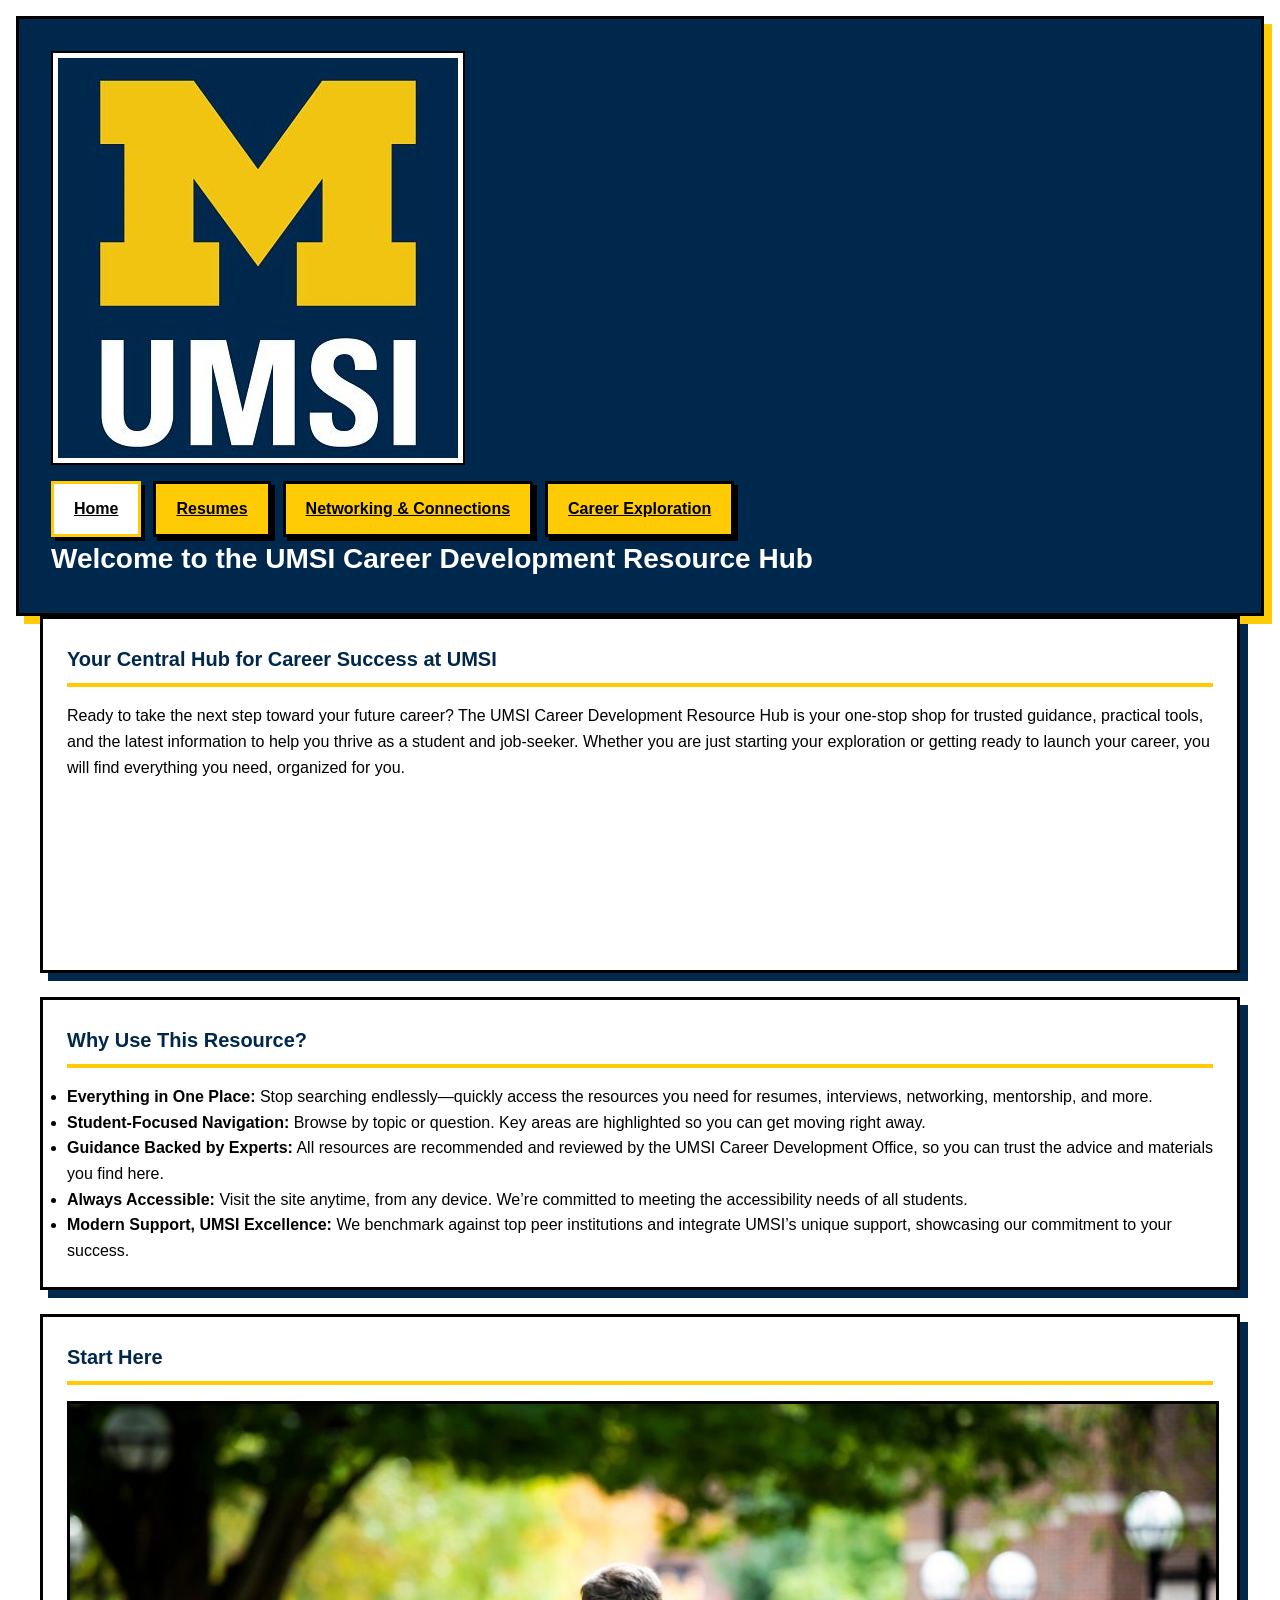
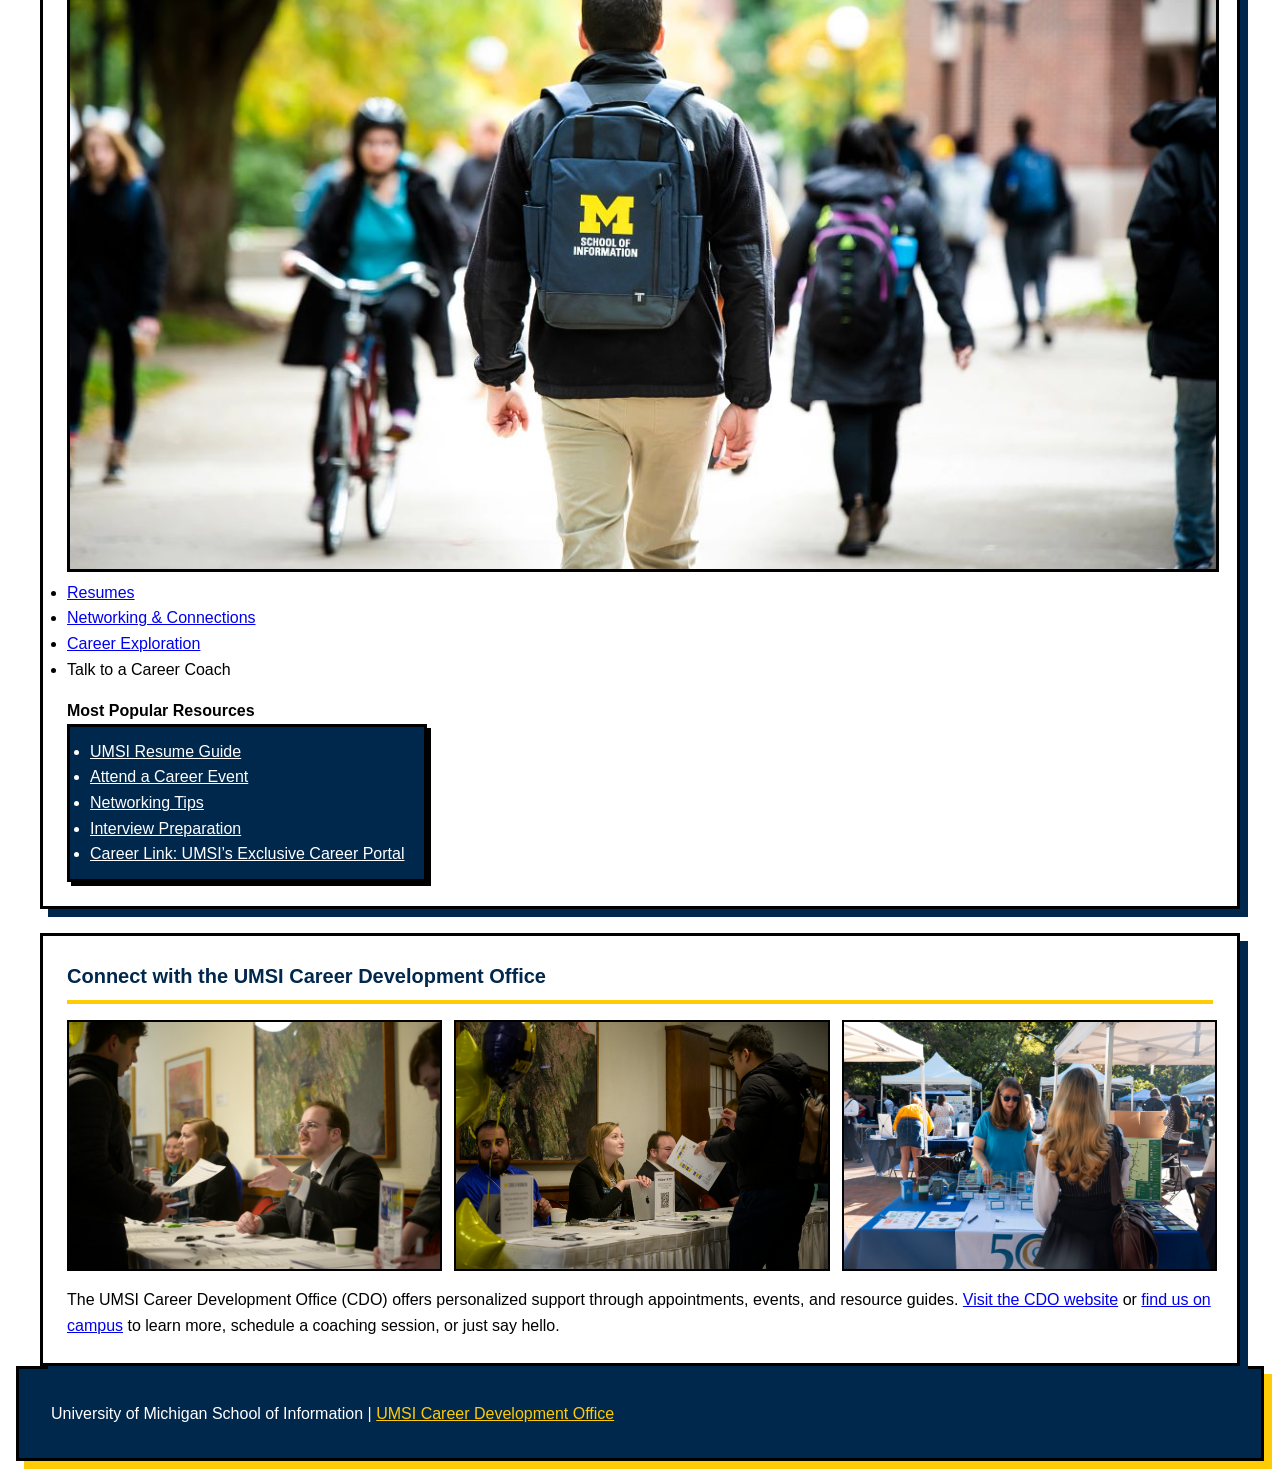
<file: index.html>
<!DOCTYPE html>
<html lang="en">
<head>
    <meta charset="UTF-8">
    <meta name="viewport" content="width=device-width, initial-scale=1.0">
    <link rel="stylesheet" href="css/html5reset.css">
    <link rel="stylesheet" href="css/styles.css">
    <title>MSI Career Development Resource Hub</title>
</head>
<body>

    <header>
  <div class="skip"><a href="">Skip to Main Content</a></div>
        <img src="images/UMSI_signature_vertical_informal_solidblue.jpg" alt="UMSI Logo">
        <nav>
            <ul>
                <li class="active"><a href = "index.html">Home</a></li>
                <li><a href = "resume.html">Resumes</a></li>
                <li><a href = "Networking.html">Networking & Connections</a></li>
                <li><a href = "planning.html">Career Exploration</a></li>
            </ul>
        </nav>
    <h1>Welcome to the UMSI Career Development Resource Hub</h1>
    </header>

    <main id="main-content" class="container">
      <section>
      <h2>Your Central Hub for Career Success at UMSI</h2>
      <p>
        Ready to take the next step toward your future career? The UMSI Career Development Resource Hub is your one-stop shop for trusted guidance, practical tools, and the latest information to help you thrive as a student and job-seeker. Whether you are just starting your exploration or getting ready to launch your career, you will find everything you need, organized for you.
      </p>
      <div class="iframe-container">
      <iframe src="https://www.youtube.com/embed/GSjGeDYJ5Nk?si=qhxJPRTIT___x8hG" title="YouTube video player" frameborder="0" allow="accelerometer; autoplay; clipboard-write; encrypted-media; gyroscope; picture-in-picture; web-share" referrerpolicy="strict-origin-when-cross-origin" allowfullscreen></iframe>
    </div>
  </section>

    <section>
      <h2>Why Use This Resource?</h2>


      <ul>
        <li><strong>Everything in One Place:</strong> Stop searching endlessly—quickly access the resources you need for resumes, interviews, networking, mentorship, and more.</li>
        <li><strong>Student-Focused Navigation:</strong> Browse by topic or question. Key areas are highlighted so you can get moving right away.</li>
        <li><strong>Guidance Backed by Experts:</strong> All resources are recommended and reviewed by the UMSI Career Development Office, so you can trust the advice and materials you find here.</li>
        <li><strong>Always Accessible:</strong> Visit the site anytime, from any device. We’re committed to meeting the accessibility needs of all students.</li>
        <li><strong>Modern Support, UMSI Excellence:</strong> We benchmark against top peer institutions and integrate UMSI’s unique support, showcasing our commitment to your success.</li>
      </ul>
    </section>


    <section>
      <h2>Start Here</h2>
      <div>
        <img src="images/UMSI_CampusFall_UMSIBackpack_02.jpg" alt="A student wears a UMSI backpack in fall on the drag.">
        <ul>
            <li><a href="resume.html">Resumes</a></li>
            <li><a href = "Networking.html">Networking & Connections</a></li>
            <li><a href = "planning.html">Career Exploration</a></li>
            <li><a>Talk to a Career Coach</a></li>
        </ul>
      </div>

      <div>
        <h3>Most Popular Resources</h3>
        <ul class="subset">
          <li><a href="https://docs.google.com/document/d/1_1GfDJyVGIgE82MZjVhuWT_aB_2Hcj1NN62FUCXoR_o/edit?tab=t.0" target="_blank">UMSI Resume Guide</a></li>
          <li><a href="https://umich.instructure.com/courses/137916/pages/attend-an-event" target="_blank">Attend a Career Event</a></li>
          <li><a href="https://docs.google.com/document/d/18HMt79BU8ovGf9z7_P7No5tuwUS6qHNW5u0sgrepLtE/edit?tab=t.0" target="_blank">Networking Tips</a></li>
          <li><a href="https://docs.google.com/presentation/d/15n-XqsFEntdbkZz89K-ohf7Or1NnCt5CQNDG-6fh2a0/edit?usp=sharing"target="_blank">Interview Preparation</a></li>
          <li><a href="https://si-umich.12twenty.com/Login" target="_blank">Career Link: UMSI’s Exclusive Career Portal</a></li>
        </ul>
      </div>
    </section>

    <section>
      <h2>Connect with the UMSI Career Development Office</h2>
      <div class="collage">
        <img src="images/resume1.jpg" alt="A student talks to a recruiter at umsi career fair.">
        <img src="images/resume2.jpg" alt="A student talks to a recruiter at a career fair.">
        <img src="images/MCOMMONS-Earthfest2025-4.jpg" alt="A student talks to a recruiter at a career fair.">
      </div>
      <p>
        The UMSI Career Development Office (CDO) offers personalized support through appointments, events, and resource guides. <a href="https://umich.instructure.com/courses/137916" target="_blank">Visit the CDO website</a> or <a href="https://www.si.umich.edu/about-umsi/getting-umsi" target="_blank">find us on campus</a> to learn more, schedule a coaching session, or just say hello.
      </p>
    </section>
       
        <!-- Content taken & modified from UMGPT with the prompt, "Write me a webpage of intro content to help meet the following requirements - this is for the home page": and then pasted in the client objectives & project requirements"
        UMGPT. (2025). UMGPT ( GPT-4.1 August 25th version) [Large language model]. -->
    </main>
    <footer>
        <p>University of Michigan School of Information | <a href="https://umich.instructure.com/courses/137916">UMSI Career Development Office </a></p>
        </footer>
</body>
</html>

<!-- Title: "Yellowed" CSS Style
Author: Stephanie Eckles & contributors (stylestage.dev)
Date Accessed: June 11, 2024
Type: CSS Style Inspiration
Availability: https://stylestage.dev/styles/yellowed/
Note: Style concepts inspired this design.

Title: Source code from JSFiddle
Author: Unknown (JSFiddle user, no author listed)
Date accessed: June 11, 2024
Type: Source code (HTML/CSS/JavaScript)
Availability: https://jsfiddle.net/fh0tL1as/
Note: Used algorithm/concept as reference for the FAQ accordions 

Title: CSS Box-Shadow Property 
ReferenceAuthor: W3Schools.comDate 
Accessed: June 11, 2024
Type: Documentation/Reference
Availability: https://www.w3schools.com/cssref/css3_pr_box-shadow.php
Note: Box shadow property uses this as a reference.-->
</file>
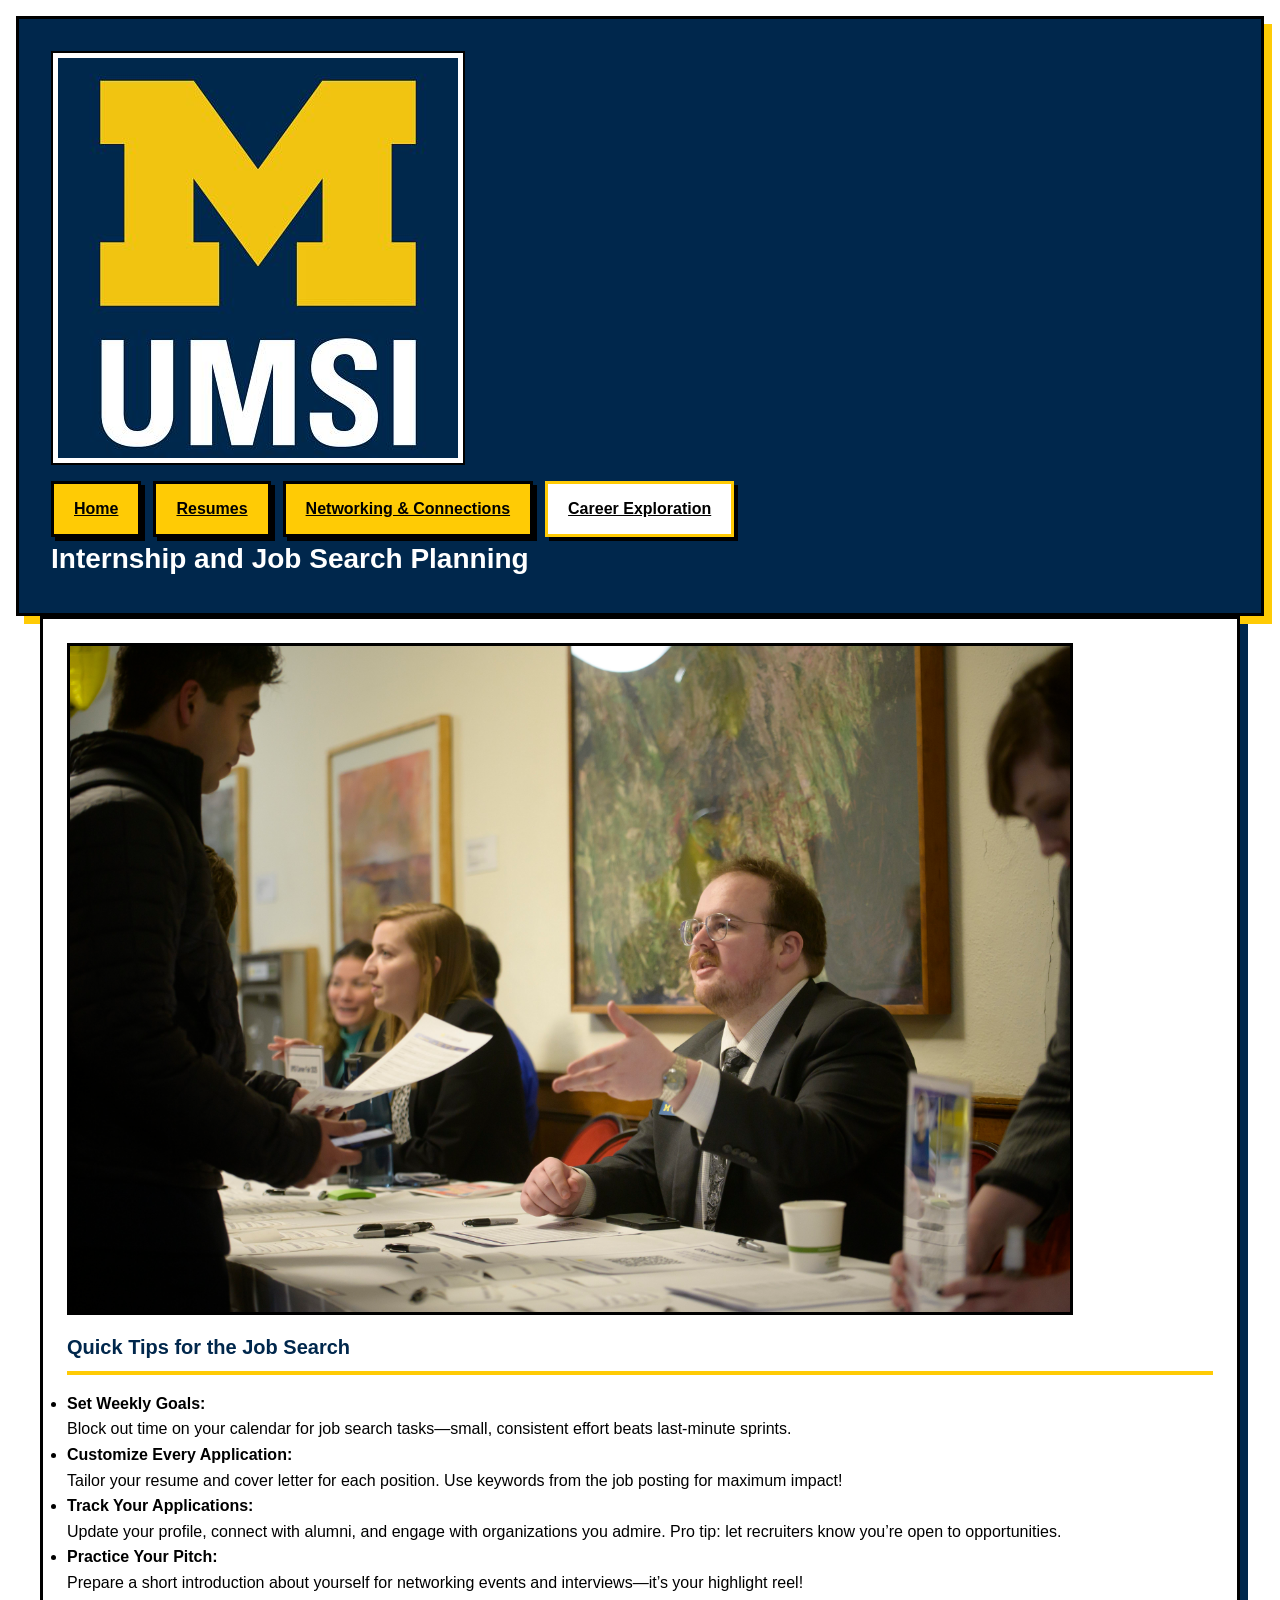
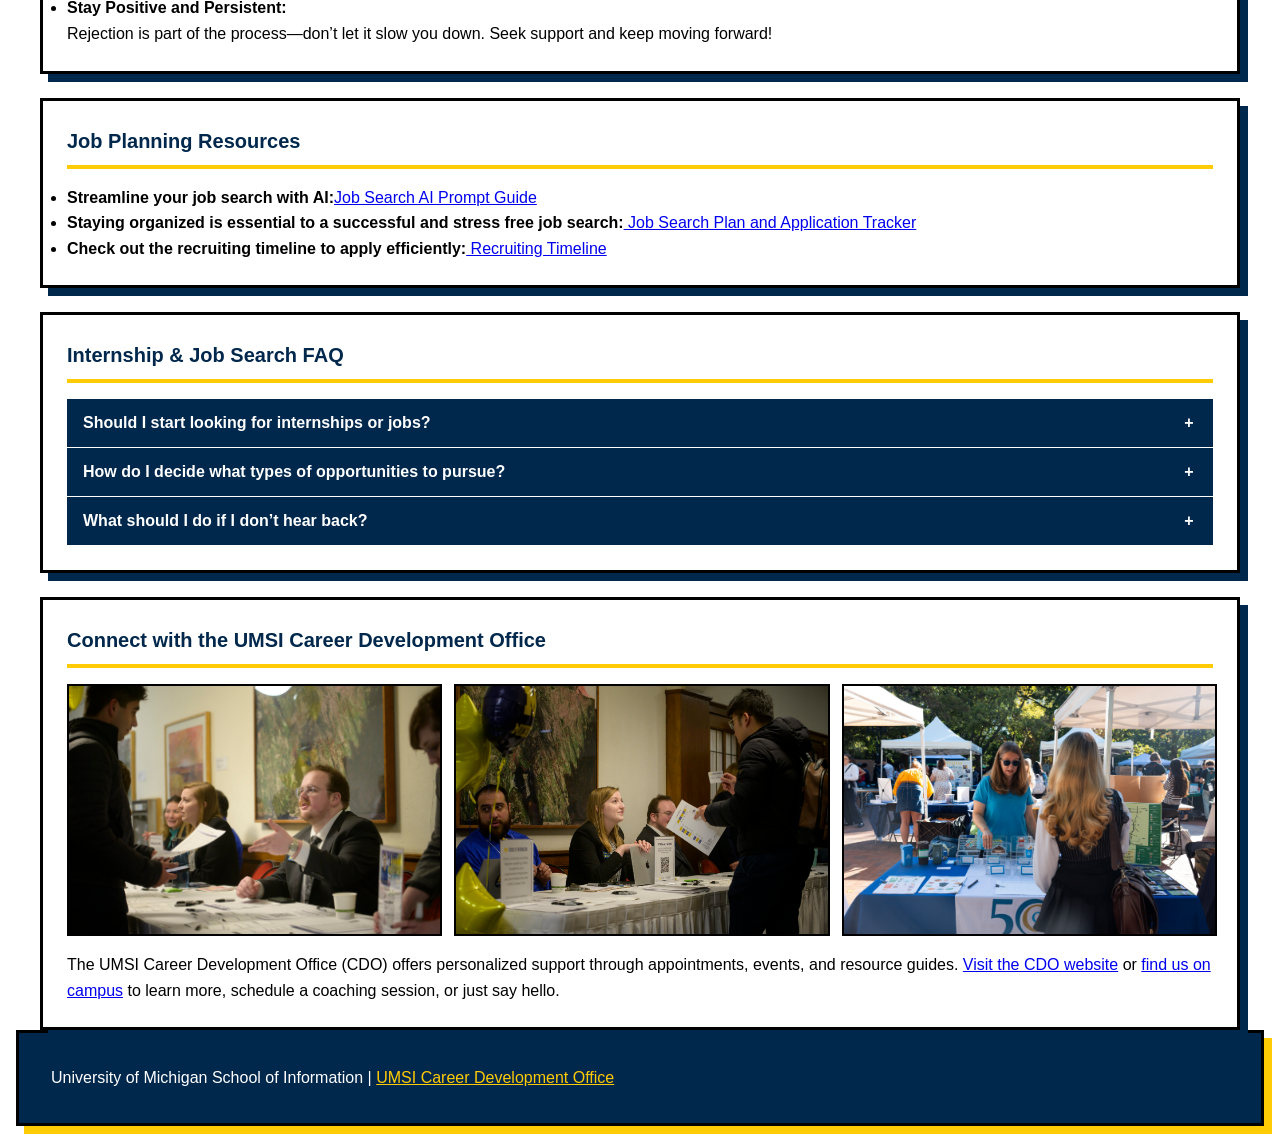
<file: planning.html>
<!DOCTYPE html>
<html lang="en">
<head>
    <meta charset="UTF-8">
    <meta name="viewport" content="width=device-width, initial-scale=1.0">
    <link rel="stylesheet" href="css/html5reset.css">
    <link rel="stylesheet" href="css/styles.css">
    <title>Career Exploration</title>
</head>
<body>

    <header>
   <div class="skip"><a href="#main-content">Skip to Main Content</a></div>
        <img src="images/UMSI_signature_vertical_informal_solidblue.jpg" alt="UMSI Logo">
        <nav>
            <ul>
                <li><a href = "index.html">Home</a></li>
                <li><a href = "resume.html">Resumes</a></li>
                <li><a href = "Networking.html">Networking & Connections</a></li>
                <li class="active"><a href = "planning.html">Career Exploration</a></li>
            </ul>
        </nav>
    <h1>Internship and Job Search Planning</h1>
    </header>

     <main id="main-content" class="container">

      <section>
            <img src="images/resume1.jpg" width="1000" alt="Two professionals reviewing a resume together.">
      <h2>Quick Tips for the Job Search</h2>
     <ul>
      <li><strong>Set Weekly Goals:</strong> <p>Block out time on your calendar for job search tasks—small, consistent effort beats last-minute sprints.</p></li>
      <li><strong>Customize Every Application:</strong> <p>Tailor your resume and cover letter for each position. Use keywords from the job posting for maximum impact!</p></li>
      <li><strong>Track Your Applications:</strong> <p>Update your profile, connect with alumni, and engage with organizations you admire. Pro tip: let recruiters know you’re open to opportunities.</p></li>
      <li><strong>Practice Your Pitch:</strong> <p>Prepare a short introduction about yourself for networking events and interviews—it’s your highlight reel!</p></li>
      <li><strong>Stay Positive and Persistent:</strong> <p>Rejection is part of the process—don’t let it slow you down. Seek support and keep moving forward!</p></li>
     </ul>
      </section>

      <section>
      <h2>Job Planning Resources</h2>
      <ul>
        <li><strong>Streamline your job search with AI:</strong><a href="https://umich.instructure.com/courses/137916/modules/items/4342588" target="_blank">Job Search AI Prompt Guide</a></li>
        <li><strong>Staying organized is essential to a successful and stress free job search:</strong><a href="https://umich.instructure.com/courses/137916/modules/items/3588808" target="blank"> Job Search Plan and Application Tracker</a></li>
        <li><strong>Check out the recruiting timeline to apply efficiently:</strong><a href="https://docs.google.com/document/d/14Q3v3K5_SwgIAbkhCgyX9Vd3JPs9nR245ACvP3Csq5I/edit?tab=t.0" target="blank"> Recruiting Timeline</a></li>
      </ul>
      </section>

      <section>
      <h2>Internship & Job Search FAQ</h2>
<!-- Acknowledgement: The logic in this dropdown function was adapted   from a code example found on JSFiddle (https://jsfiddle.net/fh0tL1as/). -->
       <div class="wrapper">
    <div class="tab blue">
      <input id="tab-four" type="checkbox" name="tabs2">
      <label for="tab-four">Should I start looking for internships or jobs?</label>
      <div class="tab-content">
        <p>It’s never too early—many employers recruit months in advance. Aim to start researching opportunities early in the semester.</p>
      </div>
    </div>
    <div class="tab blue">
      <input id="tab-five" type="checkbox" name="tabs2">
      <label for="tab-five">How do I decide what types of opportunities to pursue?</label>
      <div class="tab-content">
        <p>List your interests, skills, and values. Talk to a coach, attend career events, and seek out alumni for advice.</p>
      </div>
    </div>
    <div class="tab blue">
      <input id="tab-six" type="checkbox" name="tabs2">
      <label for="tab-six">What should I do if I don’t hear back?</label>
      <div class="tab-content">
        <p>Follow up respectfully after two weeks—and keep applying elsewhere! The right fit is out there.</p>
      </div>
    </div>
  </div>
    </section>

      <section>
      <h2>Connect with the UMSI Career Development Office</h2>
       <div class="collage">
        <img src="images/resume1.jpg" alt="A student talks to a recruiter at a career fair.">
        <img src="images/resume2.jpg" alt="A student talks to a recruiter at a career fair.">
        <img src="images/MCOMMONS-Earthfest2025-4.jpg" alt="A student talks to a recruiter at a career fair.">
      </div>
      <p>
        The UMSI Career Development Office (CDO) offers personalized support through appointments, events, and resource guides. <a href="https://umich.instructure.com/courses/137916" target="_blank">Visit the CDO website</a> or <a href="https://www.si.umich.edu/about-umsi/getting-umsi" target="_blank">find us on campus</a> to learn more, schedule a coaching session, or just say hello.
      </p>
      </section>

        <!-- Content taken & modified from UMGPT with the prompt, "write content for a page about planning your internship search for the CDO website of UMSI. Take this page as an example"
        UMGPT. (2026). UMGPT ( GPT-4.1) [Large language model]. -->

    </main>

    <footer>
        <p>University of Michigan School of Information | <a href="https://umich.instructure.com/courses/137916">UMSI Career Development Office </a></p>
      </footer>

</body>
</html>
<!-- Title: "Yellowed" CSS Style
Author: Stephanie Eckles & contributors (stylestage.dev)
Date Accessed: June 11, 2024
Type: CSS Style Inspiration
Availability: https://stylestage.dev/styles/yellowed/
Note: Style concepts inspired this design.

Title: Source code from JSFiddle
Author: Unknown (JSFiddle user, no author listed)
Date accessed: June 11, 2024
Type: Source code (HTML/CSS/JavaScript)
Availability: https://jsfiddle.net/fh0tL1as/
Note: Used algorithm/concept as reference for the FAQ accordions 

Title: CSS Box-Shadow Property 
ReferenceAuthor: W3Schools.comDate 
Accessed: June 11, 2024
Type: Documentation/Reference
Availability: https://www.w3schools.com/cssref/css3_pr_box-shadow.php
Note: Box shadow property uses this as a reference.-->
</file>
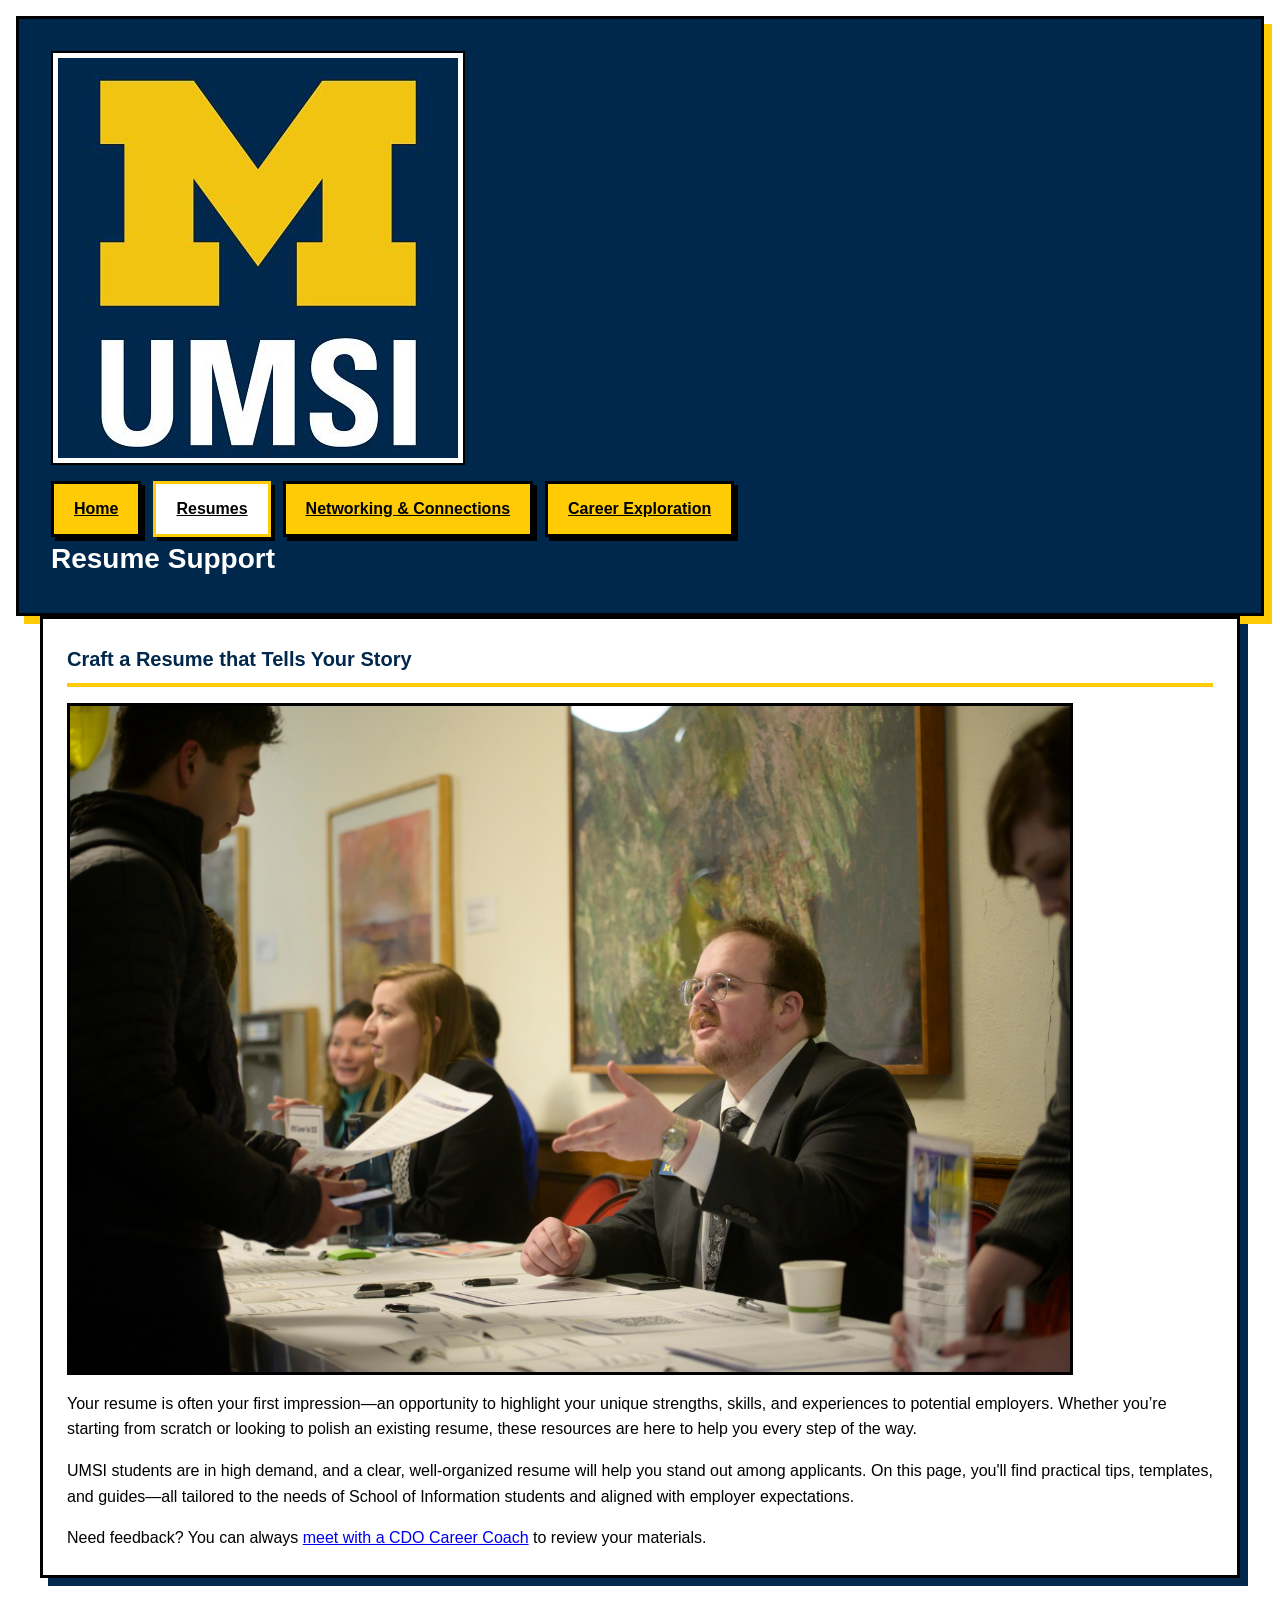
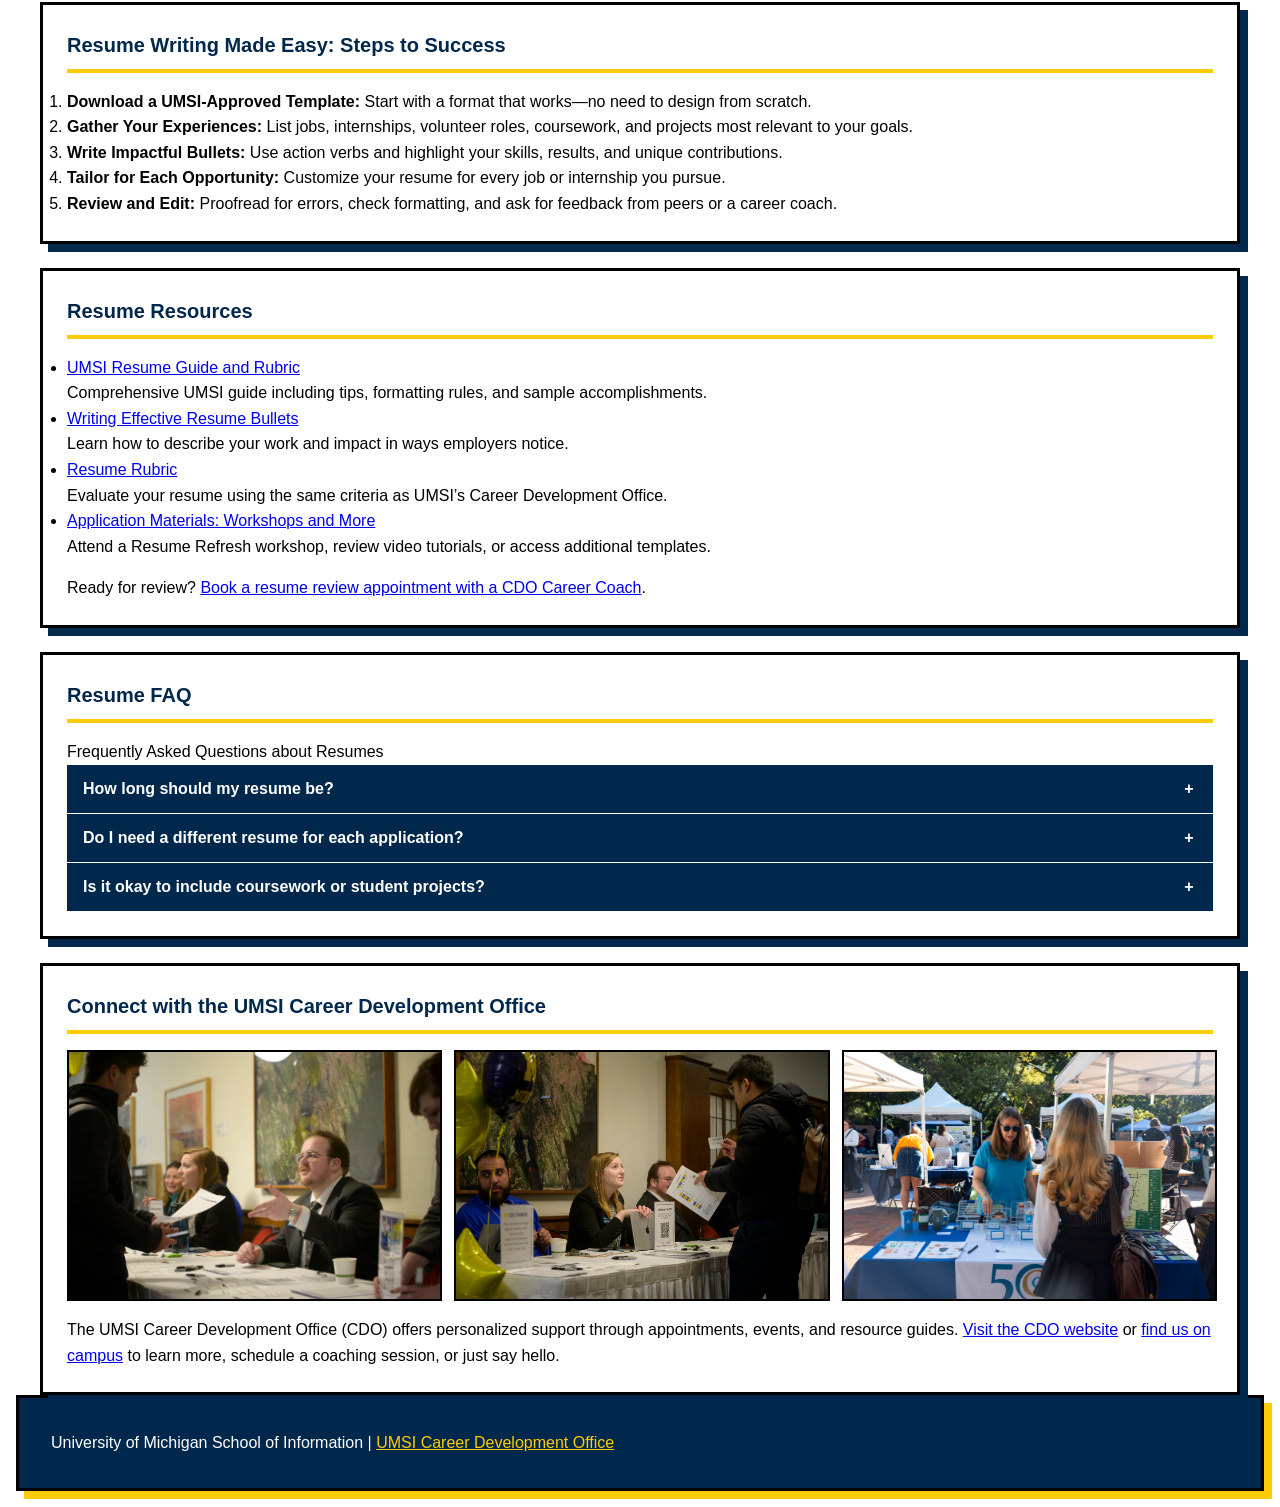
<file: resume.html>
<!DOCTYPE html>
<html lang="en">
<head>
    <meta charset="UTF-8">
    <meta name="viewport" content="width=device-width, initial-scale=1.0">
    <link rel="stylesheet" href="css/html5reset.css">
    <link rel="stylesheet" href="css/styles.css">
    <title>Resumes</title>
</head>
<body>

    <header>
  <div class="skip"><a href="">Skip to Main Content</a></div>
        <img src="images/UMSI_signature_vertical_informal_solidblue.jpg" alt="UMSI Logo">
        <nav>
            <ul>
                <li><a href = "index.html">Home</a></li>
                <li class="active"><a href = "resume.html">Resumes</a></li>
                <li><a href = "Networking.html">Networking & Connections</a></li>
                <li><a href = "planning.html">Career Exploration</a></li>
            </ul>
        </nav>
        <h1>Resume Support</h1>

    </header>
 <main id="main-content" class="container">
  
  <section>
    <h2>Craft a Resume that Tells Your Story</h2>
    <img src="images/resume1.jpg" width="1000" alt="Two professionals reviewing a resume together.">
    <p>
      Your resume is often your first impression—an opportunity to highlight your unique strengths, skills, and experiences to potential employers. Whether you’re starting from scratch or looking to polish an existing resume, these resources are here to help you every step of the way.
    </p>
    <p>
      UMSI students are in high demand, and a clear, well-organized resume will help you stand out among applicants. On this page, you'll find practical tips, templates, and guides—all tailored to the needs of School of Information students and aligned with employer expectations.
    </p>
    <p>
      Need feedback? You can always <a href="https://umich.instructure.com/courses/137916/pages/talk-to-a-career-coach" target="_blank">meet with a CDO Career Coach</a> to review your materials.
    </p>
  </section>
  
  <section>
    <h2>Resume Writing Made Easy: Steps to Success</h2>
    <ol>
      <li><strong>Download a UMSI-Approved Template:</strong> Start with a format that works—no need to design from scratch.</li>
      <li><strong>Gather Your Experiences:</strong> List jobs, internships, volunteer roles, coursework, and projects most relevant to your goals.</li>
      <li><strong>Write Impactful Bullets:</strong> Use action verbs and highlight your skills, results, and unique contributions.</li>
      <li><strong>Tailor for Each Opportunity:</strong> Customize your resume for every job or internship you pursue.</li>
      <li><strong>Review and Edit:</strong> Proofread for errors, check formatting, and ask for feedback from peers or a career coach.</li>
    </ol>
  </section>

  <section>
    <h2>Resume Resources</h2>
    <ul>
      <li>
        <a href="https://docs.google.com/document/d/1_1GfDJyVGIgE82MZjVhuWT_aB_2Hcj1NN62FUCXoR_o/edit?tab=t.0" target="_blank">
          UMSI Resume Guide and Rubric
        </a> <br>
        Comprehensive UMSI guide including tips, formatting rules, and sample accomplishments.
      </li>
      <li>
        <a href="https://docs.google.com/document/d/1-EVZYH_Fic4mfLVGOXyHTSeRwBWmmi2WHSgGDLGGPEs/edit?tab=t.0" target="_blank">
          Writing Effective Resume Bullets
        </a> <br>
        Learn how to describe your work and impact in ways employers notice.
      </li>
      <li>
        <a href="https://docs.google.com/document/d/1vJMfgw9nwpHN9Sy0L0RP0aNBbaDSsiLPc2vy-doac6s/edit?tab=t.0" target="_blank">
          Resume Rubric
        </a> <br>
        Evaluate your resume using the same criteria as UMSI’s Career Development Office.
      </li>
      <li>
        <a href="https://docs.google.com/document/d/1vJMfgw9nwpHN9Sy0L0RP0aNBbaDSsiLPc2vy-doac6s/edit?tab=t.0" target="_blank">
          Application Materials: Workshops and More
        </a> <br>
        Attend a Resume Refresh workshop, review video tutorials, or access additional templates.
      </li>
    </ul>
    <p>
      Ready for review? <a href="https://umich.instructure.com/courses/137916/pages/talk-to-a-career-coach" target="_blank">Book a resume review appointment with a CDO Career Coach</a>.
    </p>
  </section>

  <section>
    <h2>Resume FAQ</h2>
<!-- Acknowledgement: The logic in this dropdown function was adapted from a code example found on JSFiddle (https://jsfiddle.net/fh0tL1as/). -->
 <fieldset>
      <legend>Frequently Asked Questions about Resumes</legend>
     <div class="wrapper">
    <div class="tab blue">
      <input id="tab-four" type="checkbox" name="tabs2">
      <label for="tab-four">How long should my resume be?</label>
      <div class="tab-content">
        <p>For most UMSI students and new grads, one page is best. More experienced professionals may require two pages.</p>
      </div>
    </div>
    <div class="tab blue">
      <input id="tab-five" type="checkbox" name="tabs2">
      <label for="tab-five">Do I need a different resume for each application?</label>
      <div class="tab-content">
        <p>It’s wise to tailor your resume to the requirements and keywords of each opportunity.</p>
      </div>
    </div>
    <div class="tab blue">
      <input id="tab-six" type="checkbox" name="tabs2">
      <label for="tab-six">Is it okay to include coursework or student projects?</label>
      <div class="tab-content">
        <p>Absolutely! UMSI coursework and projects are valued by employers, especially if they show relevant skills and impact.</p>
      </div>
    </div>
  </div>
  </fieldset>
  </section>
  <section>
      <h2>Connect with the UMSI Career Development Office</h2>
       <div class="collage">
        <img src="images/resume1.jpg" alt="A student talks to a recruiter at a career fair.">
        <img src="images/resume2.jpg" alt="A student talks to a recruiter at a career fair.">
        <img src="images/MCOMMONS-Earthfest2025-4.jpg" alt="A student talks to a recruiter at a career fair.">
      </div>
      <p>
        The UMSI Career Development Office (CDO) offers personalized support through appointments, events, and resource guides. <a href="https://umich.instructure.com/courses/137916" target="_blank">Visit the CDO website</a> or <a href="https://www.si.umich.edu/about-umsi/getting-umsi" target="_blank">find us on campus</a> to learn more, schedule a coaching session, or just say hello.
      </p>
      </section>

        <!-- Content taken & modified from UMGPT with the prompt, "for the same content write me some intro content and resources for a resume page" - this was after I had asked for content for the home page.
        UMGPT. (2025). UMGPT (GPT-4.1 August 25th version) [Large language model]. -->
    </main>
    <footer>
        <p>University of Michigan School of Information | <a href="https://umich.instructure.com/courses/137916">UMSI Career Development Office </a></p>
        </footer>
    
</body>

</html>
<!-- Title: "Yellowed" CSS Style
Author: Stephanie Eckles & contributors (stylestage.dev)
Date Accessed: June 11, 2024
Type: CSS Style Inspiration
Availability: https://stylestage.dev/styles/yellowed/
Note: Style concepts inspired this design.

Title: Source code from JSFiddle
Author: Unknown (JSFiddle user, no author listed)
Date accessed: June 11, 2024
Type: Source code (HTML/CSS/JavaScript)
Availability: https://jsfiddle.net/fh0tL1as/
Note: Used algorithm/concept as reference for the FAQ accordions 

Title: CSS Box-Shadow Property 
ReferenceAuthor: W3Schools.comDate 
Accessed: June 11, 2024
Type: Documentation/Reference
Availability: https://www.w3schools.com/cssref/css3_pr_box-shadow.php
Note: Box shadow property uses this as a reference.-->
</file>
<file: css/styles.css>
body {
    background-color: #FFFFFF;
    color: #000000;
    font-family: sans-serif;
    line-height: 1.6;
    margin: 0;
    padding: 16px;
}

/* Responsive grid */
.container {
    display: grid;
    grid-template-columns: 1fr;
    gap: 24px;
    max-width: 1200px;
    margin: 0 auto;
}

/* Header and footer */
header, footer {
    grid-column: 1 / -1;
    border: 3px solid #000000;
    background-color: #00274C;
    color: #FFFFFF;
    padding: 32px;
    box-shadow: 8px 8px 0px #FFCB05;
}

header img {
    max-width: 100%;
    height: auto;
    display: block;
    margin-bottom: 16px;
    background-color: #FFFFFF;
    padding: 5px;
    border: 2px solid #000000;
}

nav ul {
    display: flex;
    flex-wrap: wrap; 
    gap: 12px;
    padding: 0;
}

nav a {
    color: #000000;
    font-weight: 800;
    padding: 12px 20px;
    border: 3px solid #000000;
    background-color: #FFCB05;
    box-shadow: 4px 4px 0px #000000;
    display: inline-block;
}

nav a:hover, nav a:focus {
    background-color: #FFFFFF;
    border-color: black;
}

nav .active a{
    background-color: white;
    color: black;
    border-color: #FFCB05;}

/* Cards */
.iframe-container {
  display: flex;
  justify-content: center;
  align-items: center;
  width: 100%;
}

section {
    background-color: #FFFFFF;
    border: 3px solid #000000;
    padding: 24px;
    box-shadow: 8px 8px 0px #00274C;
    display: grid;
    gap: 16px;
}

h1 { 
    font-size: 28px;
    color: #FFFFFF; 
}

h2 { 
    font-size: 20px; 
    color: #00274C; 
    border-bottom: 4px solid #FFCB05; 
    padding-bottom: 8px; 
}

/* images */
img {
    max-width: 100%;
    height: auto;
    border: 3px solid #000000;
}
.subset {
    display: flex;
    flex-wrap: wrap; 
    gap: 12px;
    font-weight: 100;
    padding: 12px 20px;
    border: 3px solid #000000;
    background-color: #00274C;
    box-shadow: 4px 4px 0px #000000;
    display: inline-block;
}
.subset li a, .subset li{
    color: white;
}
/* Image grid */

.collage{
     display: grid;
     grid-template-columns: 1fr 1fr 1fr;
     gap: 16px;
}
.collage img {
    width: 100%;
    height: auto;
    border: 2px solid #000000;
}

/* <!-- Acknowledgement: The logic in this dropdown function was adapted from a code example found on JSFiddle (https://jsfiddle.net/fh0tL1as/). --> */
/* Accordion styles */
.tab {
  position: relative;
  margin-bottom: 1px;
  width: 100%;
  color: #fff;
  overflow: hidden;
}
input {
  position: absolute;
  opacity: 0;
  z-index: -1;
}
label {
  position: relative;
  display: block;
  padding: 0 0 0 1em;
  background:#00274C;
  font-weight: bold;
  line-height: 3;
  cursor: pointer;
}
.blue label {
  background: #00274C;
}
.tab-content {
  max-height: 0;
  overflow: hidden;
  background:#00274C;
  -webkit-transition: max-height .35s;
  -o-transition: max-height .35s;
  transition: max-height .35s;
}
.blue .tab-content {
  background: #00274C;
}
.tab-content p {
  margin: 1em;
}
/* :checked */
input:checked ~ .tab-content {
  max-height: 10em;
}
/* Icon */
label::after {
  position: absolute;
  right: 0;
  top: 0;
  display: block;
  width: 3em;
  height: 3em;
  line-height: 3;
  text-align: center;
  -webkit-transition: all .35s;
  -o-transition: all .35s;
  transition: all .35s;
}
input[type=checkbox] + label::after {
  content: "+";
}
input[type=radio] + label::after {
  content: "\25BC";
}
input[type=checkbox]:checked + label::after {
  transform: rotate(315deg);
}
input[type=radio]:checked + label::after {
  transform: rotateX(180deg);
}


/* Skip */
.skip a {
    position: absolute;
    top: -100px;
    left: 16px;
    background-color: #FFCB05;
    color: #000000;
    padding: 16px;
    border: 3px solid #000000;
    font-weight: bold;
}

.skip a:focus {
    top: 16px;
}

/* footer link color */
footer a {
    color: #FFCB05;
}

/* Title: "Yellowed" CSS Style
Author: Stephanie Eckles & contributors (stylestage.dev)
Date Accessed: June 11, 2024
Type: CSS Style Inspiration
Availability: https://stylestage.dev/styles/yellowed/
Note: Style concepts inspired this design.

Title: Source code from JSFiddle
Author: Unknown (JSFiddle user, no author listed)
Date accessed: June 11, 2024
Type: Source code (HTML/CSS/JavaScript)
Availability: https://jsfiddle.net/fh0tL1as/
Note: Used algorithm/concept as reference for the FAQ accordions 

Title: CSS Box-Shadow Property 
ReferenceAuthor: W3Schools.comDate 
Accessed: June 11, 2024
Type: Documentation/Reference
Availability: https://www.w3schools.com/cssref/css3_pr_box-shadow.php
Note: Box shadow property uses this as a reference.*/
</file>
